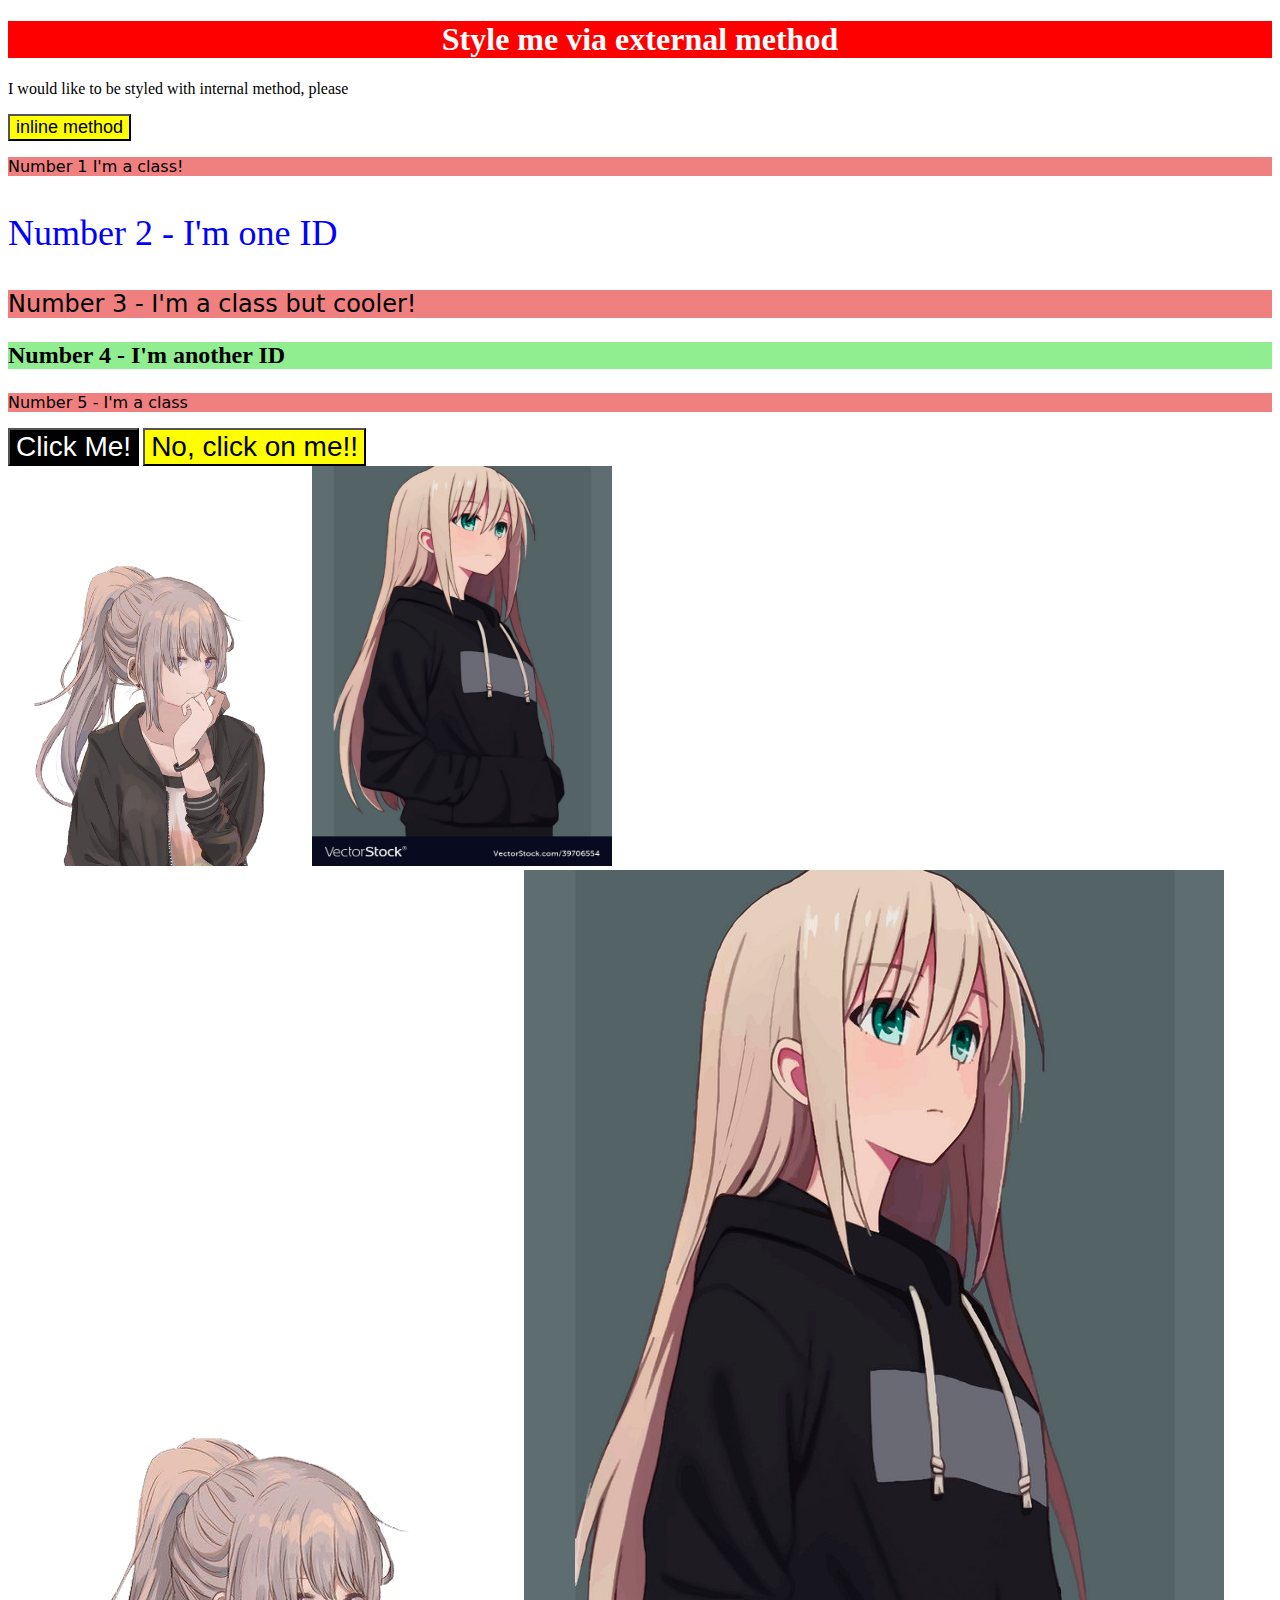
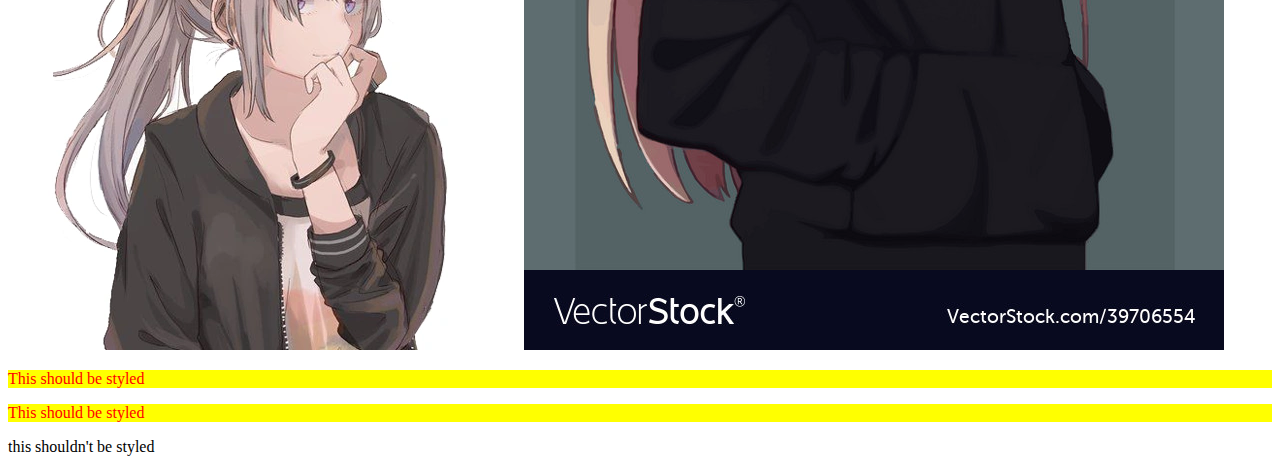
<file: PRACTICE/index.html>
<!DOCTYPE html>
<html lang="en">
<head>
    <meta charset="UTF-8">
    <meta name="viewport" content="width=device-width, initial-scale=1.0">
    <title>Practices</title>
    <link rel="stylesheet" href="practice.css"/> 
</head>
<body>
    <div>
        <h1 class="first">Style me via external method</h1>
    </div>
    <p>I would like to be styled with internal method, please</p>
    <button style="background-color: yellow; font-size: 18px;">inline method</button>
    <div>
        <p class="number1">Number 1 I'm a class!</p>
        <p id="number2">Number 2 - I'm  one ID</p>
        <p class="number3">Number 3 - I'm  a class but cooler!</p>
        <p id="number4">Number 4 - I'm  another ID</p>
        <p class="number5">Number 5 - I'm  a class</p>
        <button class="button1">Click Me!</button> <button class="button2">No, click on me!!</button>
        
    </div>
   <div>
        <img class="avatar proportioned" src="Average_Anime_Girl.webp" alt="woman">
        <img class="avatar distorted" src="cute-anime-girl-in-black-hoodie-and-green-eyes-vector-39706554.jpeg" alt="man">
    </div> 
    <div>
        <img class="original proportioned" src="Average_Anime_Girl.webp" alt="woman">
        <img class="original distorted" src="cute-anime-girl-in-black-hoodie-and-green-eyes-vector-39706554.jpeg" alt="man">
    </div> 
    
    <div class="ancestor">
        <p class="content"> This should be styled</p>
        <p class="content"> This should be styled</p>
    </div>
    <p class="content"> this shouldn't be styled</p>
</body>
</html>
</file>
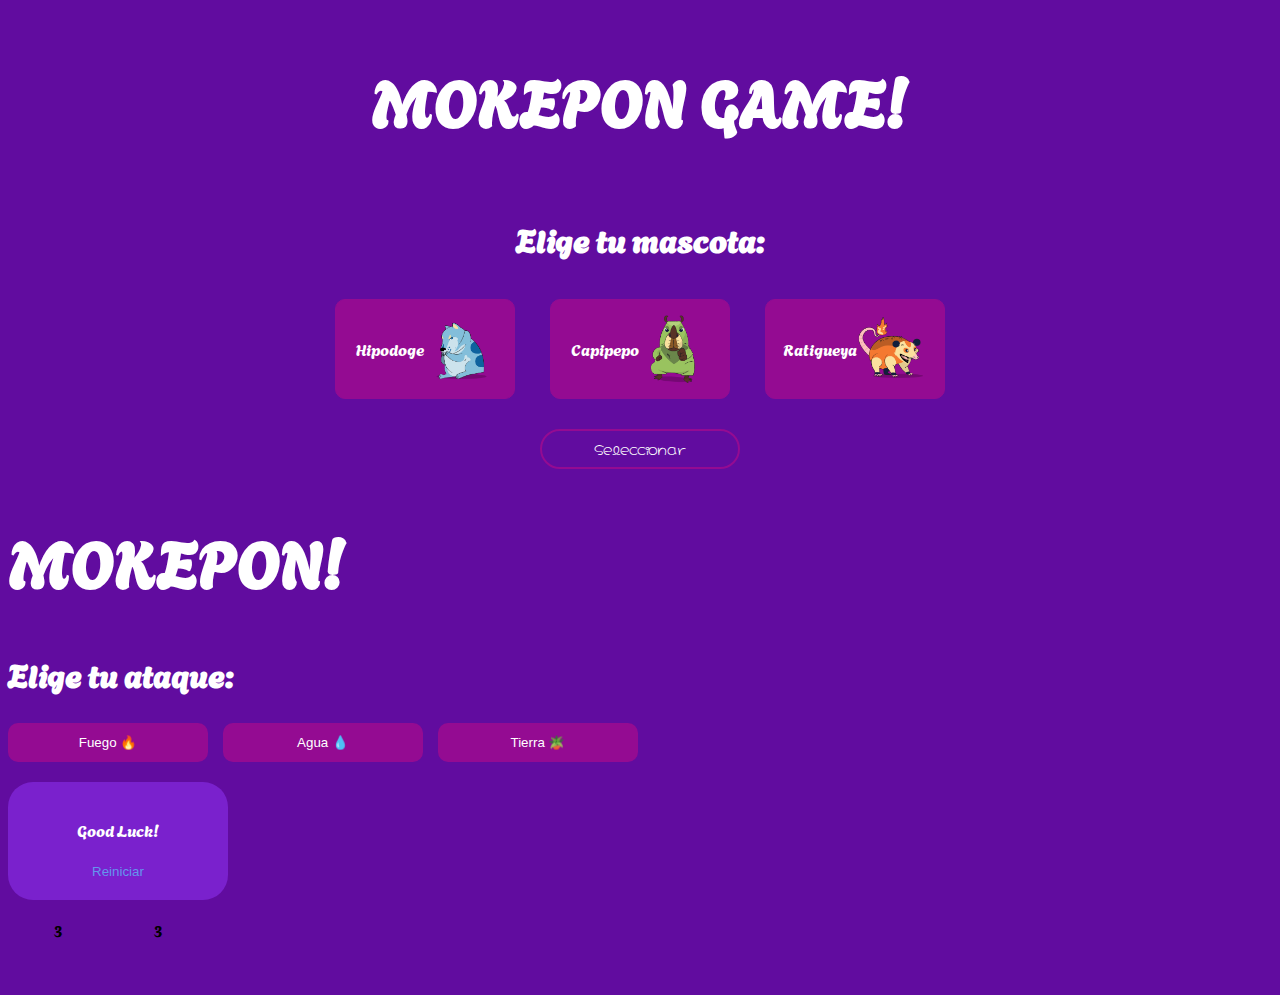
<file: MOKEPON/mokepon.html>
<!DOCTYPE html>
<html lang="en">
<head>
    <meta charset="UTF-8">
    <meta name="viewport" content="width=device-width, initial-scale=1.0">
    <title>MOKEPON</title>
    <link rel="stylesheet" href="./js/styles.css">
</head>
    <body>
        <section id="seleccionar-mascota">
            <H1 class="titulo">MOKEPON GAME!</H1>

            <h2 class="subtitulo">Elige tu mascota:</h2>

            <div class="tarjetas">
                <input type="radio" name="mascota" id="hipodoge">
                <label class="tarjeta-de-mokepon" for="hipodoge">
                    <p>Hipodoge</p>
                    <img src="./assets/mokepons_mokepon_hipodoge_attack.png" alt="Hipodoge">
                </label>
                
                <input type="radio" name="mascota" id="capipepo">
                <label class="tarjeta-de-mokepon" for="capipepo">
                 <p>Capipepo</p>
                    <img src="./assets/mokepons_mokepon_capipepo_attack.png" alt="Capipepo">
                </label>
                
                <input type="radio" name="mascota" id="ratigueya">
                <label class="tarjeta-de-mokepon" for="ratigueya">
                    <p>Ratigueya</p>
                    <img src="./assets/mokepons_mokepon_ratigueya_attack.png" alt="Ratigueya">
                </label>
                

            </div>

            <button id="boton-mascota">Seleccionar</button>

        </section>

        <section id="seleccionar-ataque">
            <H1 class="titulo">MOKEPON!</H1>

            <h2 class="subtitulo">Elige tu ataque:</h2>

            <div class="tarjetas-ataques">
                <button id="boton-fuego" class="boton-de-ataque" >Fuego 🔥</button>
                <button id="boton-agua" class="boton-de-ataque">Agua 💧</button>
                <button id="boton-tierra" class="boton-de-ataque">Tierra 🪴</button>
            </div>
            
            
            <div id="mensajes"> 
                 <p id="resultado">Good Luck!</p>

                <section id="reiniciar">
                    <button id="boton-reiniciar">Reiniciar</button>
                </section>
            </div>
            
            <div class="ataques">
                <div id="ataques-jugador">
                    <p id="vidas-jugador">3</p>
                    <p id="mascota-jugador"></p>
                    <div id="ataques-del-Jugador"></div>
                </div>
                <div id="ataques-enemigo">
                    <p id="vidas-enemigo">3</p>
                    <p id="mascota-enemigo"></p>
                    <div id="ataques-del-Enemigo"></div>
                </div>
            </div>
        </section>
        <script src="./js/mokepon.js"></script>
    </body>
</html>
</file>
<file: PRACTICE/practice.css>
.first {
 color: white;
 background-color: red;
 font-size: 32px;
 text-align: center;
}
.number1, .number3, .number5 {
background-color: lightcoral;
font-family: 'verdana', 'DejaVu Sans', 'sans-serif';
}
#number2 {
    color: blue;
    font-size: 36px;
    background-color: white;
}

.number3 {
    font-size: 24px;
}

#number4 {
    background-color: lightgreen;
    font-size: 24px;
    font-weight: bold;
    color: black;
}

.button1, .button2 {
    font-size: 28px;
    font-family: Helvetica, 'Times New Roman';
}
.button1 {
    color: white;
    background-color: #000;
}
.button2  {
    color: #000;
    background-color: yellow;
    border-color:black;
}
.avatar.proportioned {
 width: 300px;
 height: auto;
}

.avatar.distorted {
    height: 400px;
    width: 300px;
}

.ancestor .content {
    background-color: yellow;
    color: red;
}
</file>
<file: MOKEPON/js/styles.css>
@import url('https://fonts.googleapis.com/css2?family=Agbalumo&family=Hachi+Maru+Pop&display=swap');
body{
    font-family: 'Agbalumo', 'Hachi Maru Pop';
    background-color: #610C9F;
}

#seleccionar-mascota{
    display: flex;
    flex-direction: column;
    justify-content: center;
    align-items: center;
}
.titulo{
    color: white;
    font-size: 64px;
}
.subtitulo{
    color: white;
    font-size: 32px;
}

.tarjetas, .tarjetas-ataques{
    display: flex;
    gap: 15px;
}

.tarjeta-de-mokepon{
    width: 180px;
    height: 100px;
    background-color: #940B92;
    padding: 10px;
    box-sizing: border-box;
    margin: 10px;
    border: 1px solid #940B92;
    border-radius: 10px;
    display: flex;
    justify-content: center;
    align-items: center;
    color: white;
}
.tarjeta-de-mokepon img {
    width: 70px;
}

input {
   display: none; 
}

input:checked + label {
    background-color: rgb(65, 5, 62);
}

#boton-mascota {
    width: 200px;
    height: 40px;
    background-color: transparent;
    color: white;
    box-sizing:border-box;
    margin-top: 20px;
    border: 2px solid #940B92;
    border-radius: 50px;
    font-family:'Hachi Maru Pop' ;
}

#seleccionar-ataque{
    flex-direction: column;
    align-items: center;
}
.boton-de-ataque {
    background-color: #940B92;
    border-radius: 10px;
    padding: 10px;
    box-sizing: border-box;
    border-color: transparent;
    width: 200px;
    color: white;
}
#mensajes{
    width: 180px;
    background-color: #7a21cd;
    padding: 20px;
    margin-top: 20px;
    border-radius: 25px;
    display: flex;
    align-items: center;
    color: white;
    flex-direction: column;
}
#boton-reiniciar{
    border: none;
    color: cornflowerblue;
   background-color: #7a21cd;
}
.ataques{
    display: grid;
    grid-template-columns: 100px 100px;
}


@media (max-width: 360px){
    .tarjetas {
        flex-direction:column;
    }
}
@media (max-width: 360px){
    .tarjetas-ataques {
        flex-direction:column;
    }
}
#ataques-jugador, #ataques-enemigo {
 display: flex;
 flex-direction: column;
 align-items: center;
}
</file>
